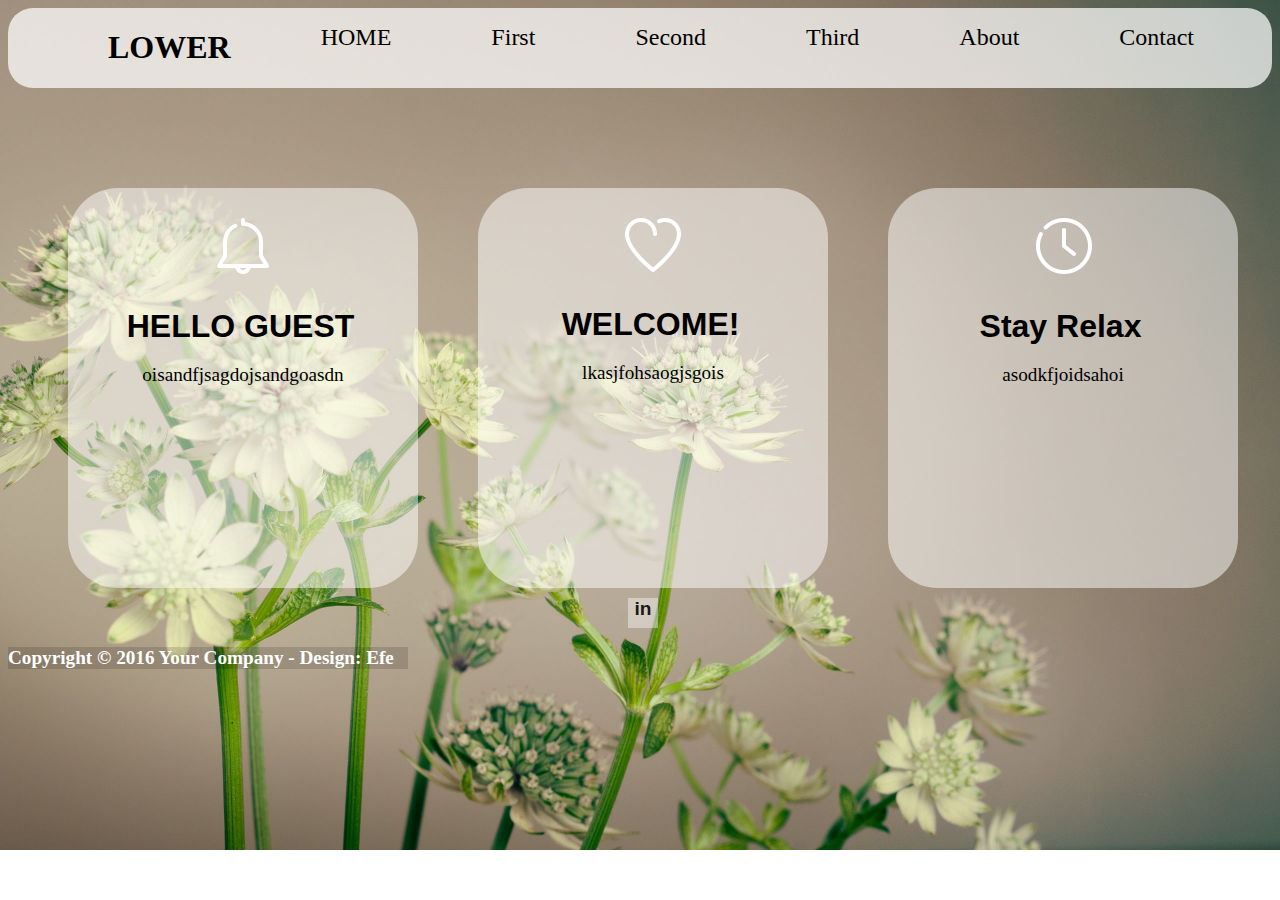
<file: index.html>
<!DOCTYPE html>
<html lang="en">
<head>
    <meta charset="UTF-8">
    <meta name="viewport" content="width=device-width, initial-scale=1.0">
    <title>Document</title>
    <link rel="stylesheet" href="style.css">
</head>
<body class="body1">
    <div class="menu">
        <div class="logo">
            <h1 class="logoyazi">LOWER</h1>
        </div>
        <div class="menualt">
            <ul class="menuliste">
                <li class="menulistealt"><a href="index.html" class="menulink">HOME</a></li>
                <li class="menulistealt"><a href="firstgalery.html" class="menulink">First </a></li>
                <li class="menulistealt"><a href="secondgalery.html" class="menulink">Second </a></li>
                <li class="menulistealt"><a href="third.html" class="menulink">Third </a></li>
                <li class="menulistealt"><a href="about.html" class="menulink">About</a></li>
                <li class="menulistealt"><a href="contact.html" class="menulink">Contact</a></li>
            </ul>
        </div>
    </div>
    <div class="ortayazilar">
     <div class="ortayazihello">
        <img src="img/service_icon_01.png" alt="" class="hellologo">
        <h1 class="hellobaslik">HELLO GUEST</h1>
        <p class="helloparagraf">
            oisandfjsagdojsandgoasdn
        </p>
     </div>
     <div class="ortayaziwelcome">
        <img src="img/service_icon_02.png" alt="" class="welcomlogo">
        <h1 class="welcomebaslik">WELCOME!</h1>
        <p class="welcomeparagraf">lkasjfohsaogjsgois</p>
     </div>
     <div class="ortayazirelax">
        <img src="img/service_icon_03.png" alt="" class="relaxlogo">
        <h1 class="relaxbaslik">Stay Relax</h1>
        <p class="relaxparagraf">asodkfjoidsahoi</p>
     </div>
    </div>
    <div class="sosyalmedyalink">
        <a href="https://www.linkedin.com/in/efe-ali-eren-kuyucu-3154b4303/" target="_blank" class="linkdinyazi">in</a> 
    </div>
    <div class="copyright">
        <p class="copyrightyazi">Copyright © 2016 Your Company - Design: Efe</p>
    </div>
</body>
</html>
</file>
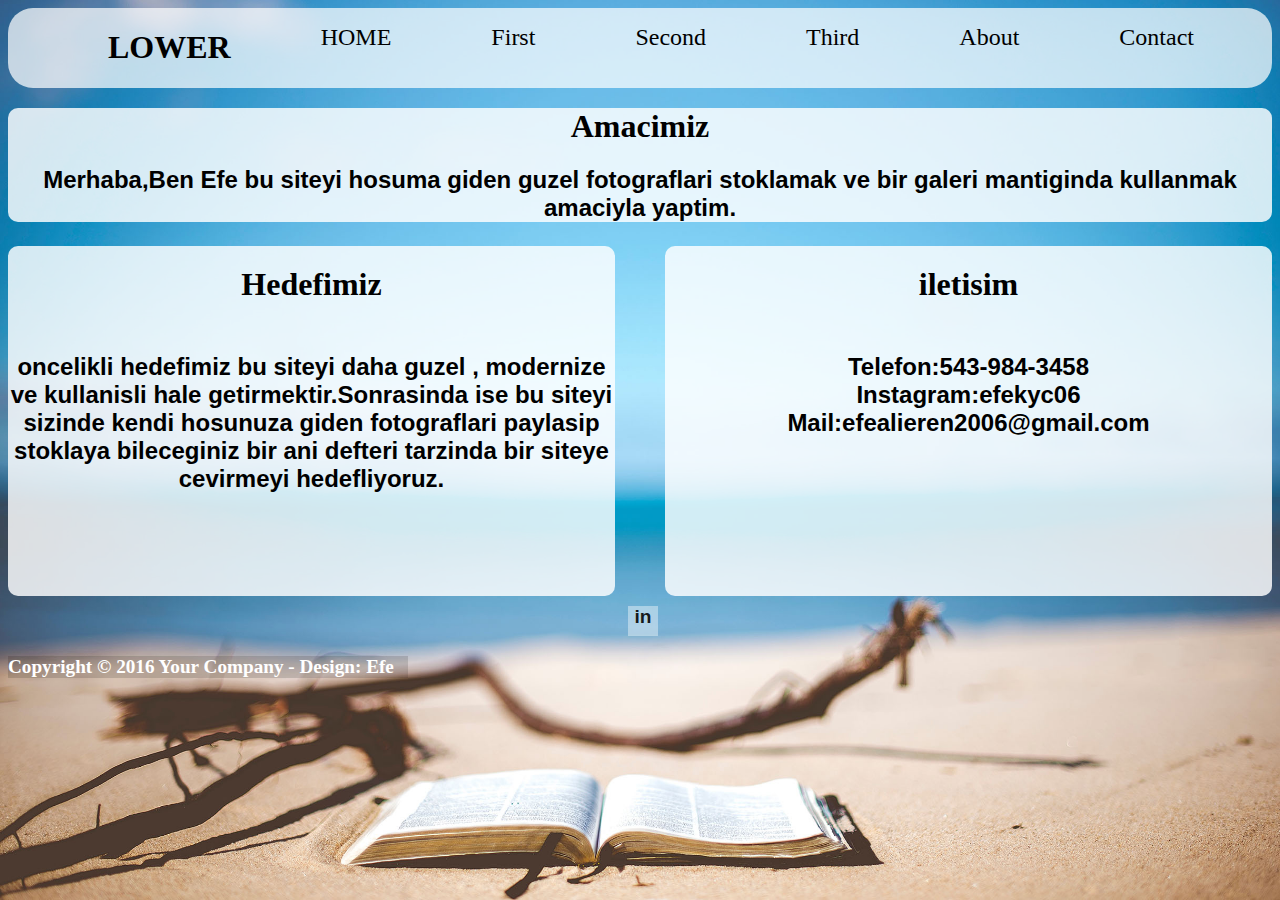
<file: about.html>
<!DOCTYPE html>
<html lang="en">
<head>
    <meta charset="UTF-8">
    <meta name="viewport" content="width=device-width, initial-scale=1.0">
    <title>Document</title>
    <link rel="stylesheet" href="style.css">
</head>
<body class="body5">
    <div class="menu">
        <div class="logo">
            <h1 class="logoyazi">LOWER</h1>
        </div>
        <div class="menualt">
            <ul class="menuliste">
                <li class="menulistealt"><a href="index.html" class="menulink">HOME</a></li>
                <li class="menulistealt"><a href="firstgalery.html" class="menulink">First </a></li>
                <li class="menulistealt"><a href="secondgalery.html" class="menulink">Second </a></li>
                <li class="menulistealt"><a href="third.html" class="menulink">Third </a></li>
                <li class="menulistealt"><a href="about.html" class="menulink">About</a></li>
                <li class="menulistealt"><a href="contact.html" class="menulink">Contact</a></li>
            </ul>
        </div>
    </div>
    <div class="ustbilgikutusu">
        <h1 class="baslik">Amacimiz</h1>
        <p class="ustparagraf">Merhaba,Ben Efe bu siteyi hosuma giden guzel fotograflari stoklamak ve bir galeri mantiginda kullanmak amaciyla yaptim.</p>
    </div>
  <div class="altkutular">
    <div class="hedefkutusu">
        <h1 class="baslik">Hedefimiz</h1>
        <p class="paragraf">oncelikli hedefimiz bu siteyi daha guzel , modernize ve kullanisli hale getirmektir.Sonrasinda ise bu siteyi sizinde kendi hosunuza giden fotograflari paylasip stoklaya bileceginiz bir ani defteri tarzinda bir siteye cevirmeyi hedefliyoruz.</p>
    </div>
    <div class="iletisim">
        <h1 class="baslik">iletisim</h1>
        <p class="paragraf">
            Telefon:543-984-3458<br>
            Instagram:efekyc06 <br>
            Mail:efealieren2006@gmail.com 
        </p>
    </div>
  </div>
  <div class="sosyalmedyalink">
    <a href="https://www.linkedin.com/in/efe-ali-eren-kuyucu-3154b4303/" target="_blank" class="linkdinyazi">in</a> 
 </div>
 <div class="copyright">
    <p class="copyrightyazi">Copyright © 2016 Your Company - Design: Efe</p>
</div>
</body>
</html>
</file>
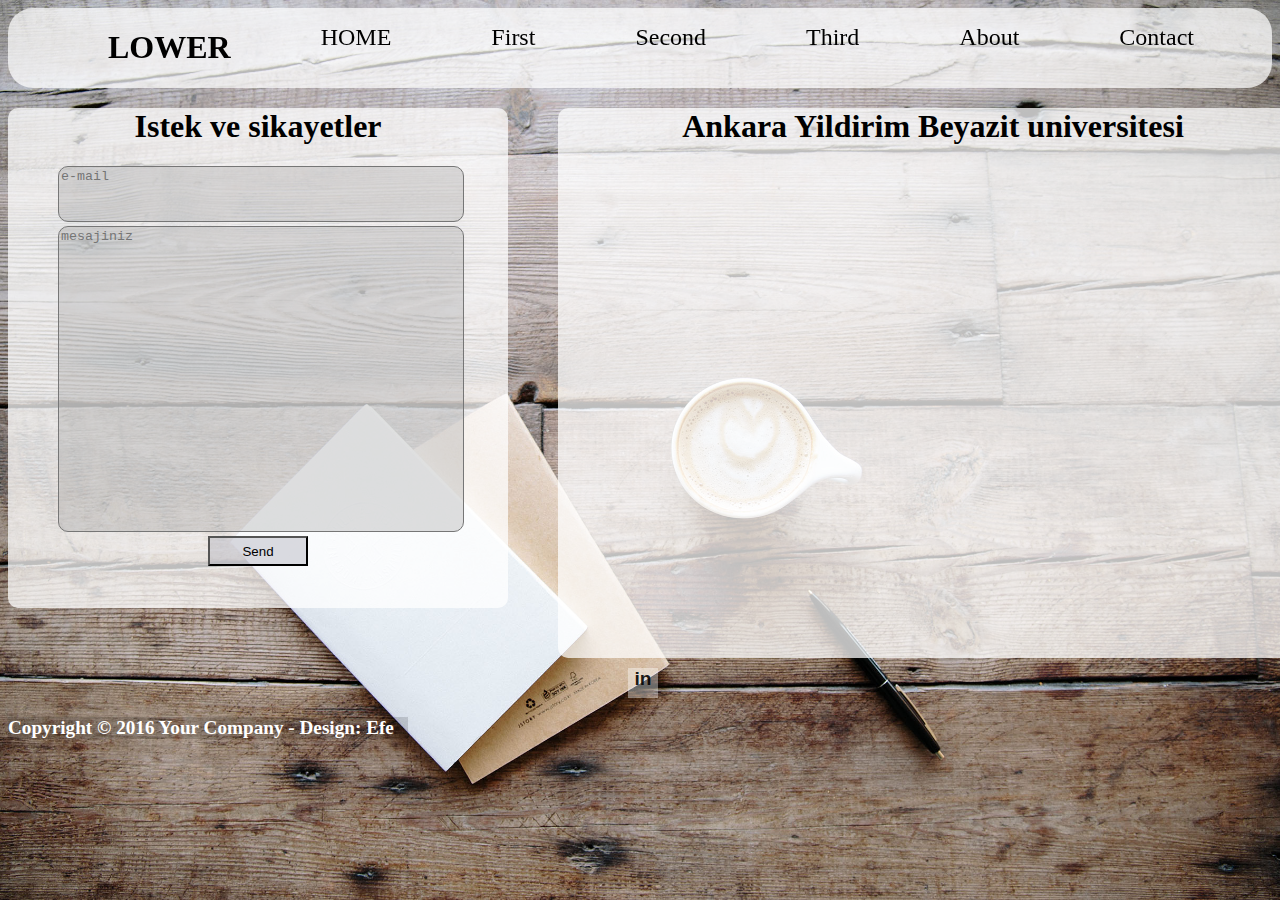
<file: contact.html>
<!DOCTYPE html>
<html lang="en">
<head>
    <meta charset="UTF-8">
    <meta name="viewport" content="width=device-width, initial-scale=1.0">
    <title>Document</title>
    <link rel="stylesheet" href="style.css">
</head>
<body class="body6">
    <div class="menu">
        <div class="logo">
            <h1 class="logoyazi">LOWER</h1>
        </div>
        <div class="menualt">
            <ul class="menuliste">
                <li class="menulistealt"><a href="index.html" class="menulink">HOME</a></li>
                <li class="menulistealt"><a href="firstgalery.html" class="menulink">First </a></li>
                <li class="menulistealt"><a href="secondgalery.html" class="menulink">Second </a></li>
                <li class="menulistealt"><a href="third.html" class="menulink">Third </a></li>
                <li class="menulistealt"><a href="about.html" class="menulink">About</a></li>
                <li class="menulistealt"><a href="contact.html" class="menulink">Contact</a></li>
            </ul>
        </div>
    </div>
    <div class="contactkutu">
        <h1 class="baslik">Istek ve sikayetler</h1>
        <form action="" class="form1">
            <textarea name="" id="" class="text1" placeholder="e-mail"></textarea>
        </form>
        <form action="" class="form2">
            <textarea name="" id=""  class="text2"  placeholder="mesajiniz"></textarea><br>
        </form>
        <form action="" class="buton">
            <button type="submit" class="Send">Send</button>
        </form>
    </div>
    <div class="harita">
        <h1 class="baslik"> Ankara Yildirim Beyazit universitesi</h1>
        <iframe src="https://www.google.com/maps/embed?pb=!1m18!1m12!1m3!1d3046.058392569723!2d33.034496600000004!3d40.2300039!2m3!1f0!2f0!3f0!3m2!1i1024!2i768!4f13.1!3m3!1m2!1s0x4082142d9cb87d5b%3A0x5437b5e5b3d79b3b!2sAYB%C3%9C%20Teknik%20Bilimler%20Meslek%20Y%C3%BCksekokulu!5e0!3m2!1str!2str!4v1734256172663!5m2!1str!2str" width="600" height="450" style="border:0;" allowfullscreen="" loading="lazy" referrerpolicy="no-referrer-when-downgrade"></iframe>
    </div>
    <div class="sosyalmedyalink">
        <a href="https://www.linkedin.com/in/efe-ali-eren-kuyucu-3154b4303/" target="_blank" class="linkdinyazi">in</a> 
    </div>
    <div class="copyright">
        <p class="copyrightyazi">Copyright © 2016 Your Company - Design: Efe</p>
    </div>
</body>
</html>
</file>
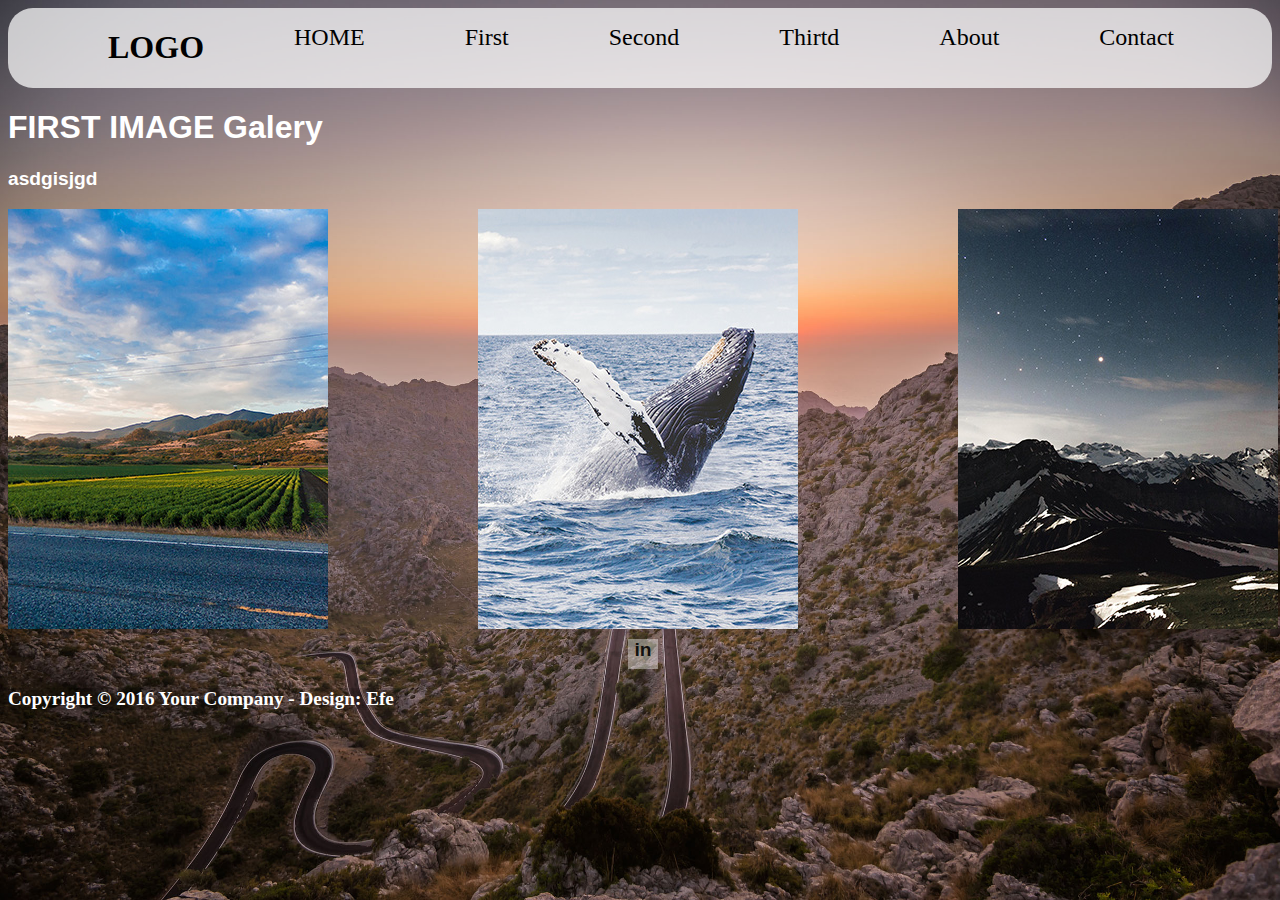
<file: firstgalery.html>
<!DOCTYPE html>
<html lang="en">
<head>
    <meta charset="UTF-8">
    <meta name="viewport" content="width=device-width, initial-scale=1.0">
    <title>Document</title>
    <link rel="stylesheet" href="style.css">
</head>
<body class="body2">
    <div class="menu">
        <div class="logo">
            <h1 class="logoyazi">LOGO</h1>
        </div>
        <div class="menualt">
            <ul class="menuliste">
                <li class="menulistealt"><a href="index.html" class="menulink">HOME</a></li>
                <li class="menulistealt"><a href="firstgalery.html" class="menulink">First </a></li>
                <li class="menulistealt"><a href="secondgalery.html" class="menulink">Second </a></li>
                <li class="menulistealt"><a href="third.html" class="menulink">Thirtd </a></li>
                <li class="menulistealt"><a href="about.html" class="menulink">About</a></li>
                <li class="menulistealt"><a href="contact.html" class="menulink">Contact</a></li>
            </ul>
        </div>
    </div>
    <div class="basyazi">
        <h1 class="basbaslik">FIRST  IMAGE Galery</h1>
        <p class="basparagraf">asdgisjgd</p>
    </div>
    <div class="resimler">
        <div class="resim1">
            <img src="img/tm-img-01-tn.jpg" alt="" class="resim1foto">
            <div class="resim1yazilar">
                <div class="resim1yazi">IMAGE 1</div>
                <button class="slidershow" > <a href="firstslider.html" class="sliderlink">gallery slidershow</a></button>
            </div>
        </div>
    </div>  
    <div class="resimlerr">
        <div class="resim2">
            <img src="img/tm-img-02-tn.jpg" alt="" class="resim2foto">
            <div class="resim2yazilar">
                <div class="resim2yazi">IMAGE 2</div>
                <button class="slider2show" > <a href="firstslider.html#slide2" class="sliderlink">gallery slidershow</a></button>
            </div>
        </div>
    </div>
    <div class="resimlerrr">
        <div class="resim3">
            <img src="img/tm-img-03-tn.jpg" alt="" class="resim3foto">
            <div class="resim3yazilar">
                <div class="resim3yazi">IMAGE 3</div>
                <button class="slider3show" > <a href="firstslider.html#slide3" class="sliderlink">gallery slidershow</a></button>
            </div>
        </div>
    </div>
    <div class="sosyalmedyalink">
        <a href="https://www.linkedin.com/in/efe-ali-eren-kuyucu-3154b4303/" target="_blank" class="linkdinyazi">in</a> 
    </div>
    <div class="copyright">
        <p class="copyrightyazi">Copyright © 2016 Your Company - Design: Efe</p>
    </div>

    
</body>
</html>
</file>
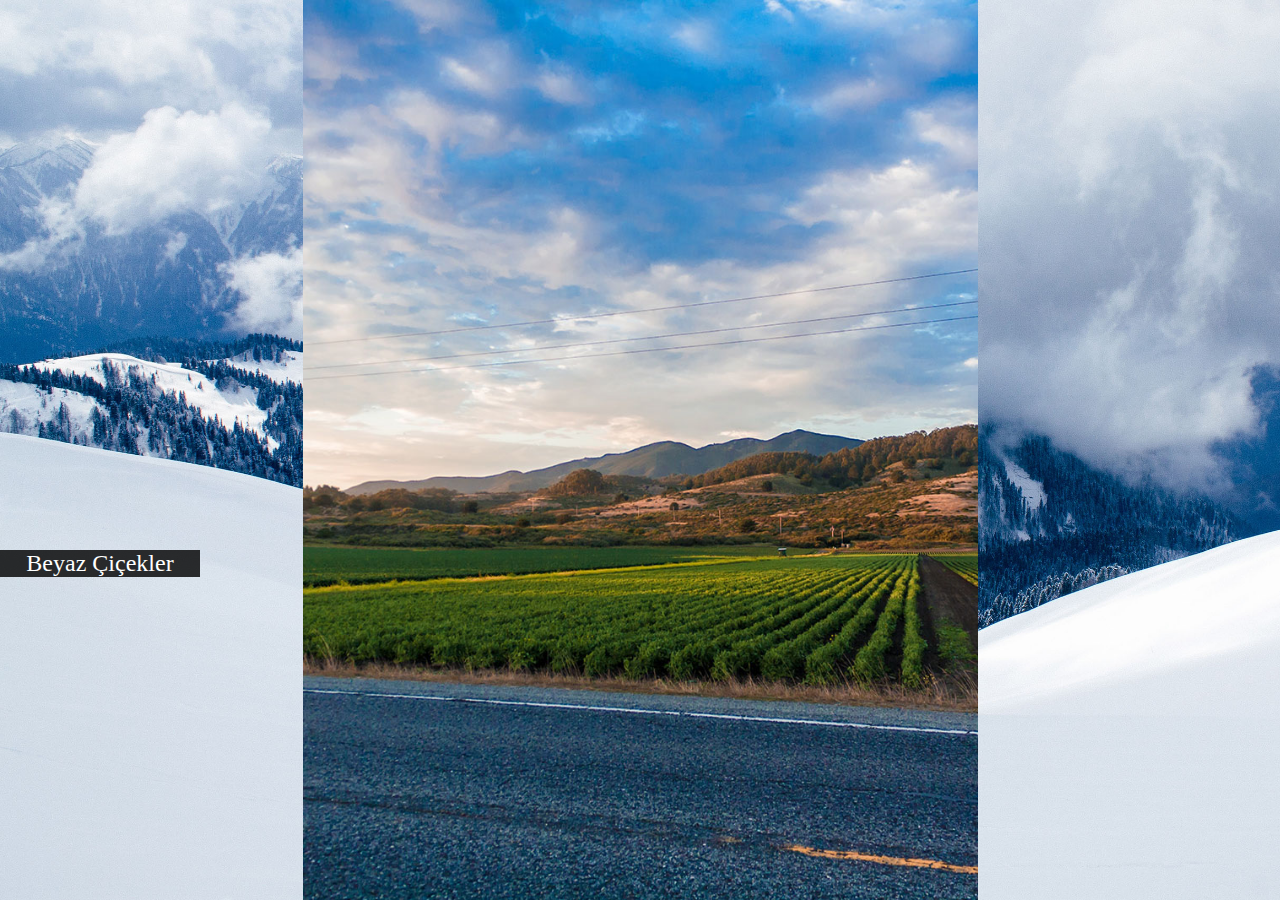
<file: firstslider.html>
<!DOCTYPE html>
<html lang="en">
<head>
    <meta charset="UTF-8">
    <meta name="viewport" content="width=device-width, initial-scale=1.0">
    <title>Document</title>
    <link rel="stylesheet" href="style2.css">
    <script>
        function uyari(){
        document.getElementById("slide1").onload= alert("Resimleri değiştirmek için yön tuşlarını kullanınız");
        }
        setTimeout(uyari,1000);
    </script>
</head>
<body class="body1">

    <div class="slider">
        <div class="slide" id="slide1"><p class="yazi" id="deneme">Beyaz Çiçekler</p></div>
        <div class="slide" id="slide2"><p class="yazi2">Sakin ve uzun yol</p></div>
        <div class="slide" id="slide3"><p class="yazi3">Yanlız bir kuş</p></div>  
    </div>
</body>
</html>
</file>
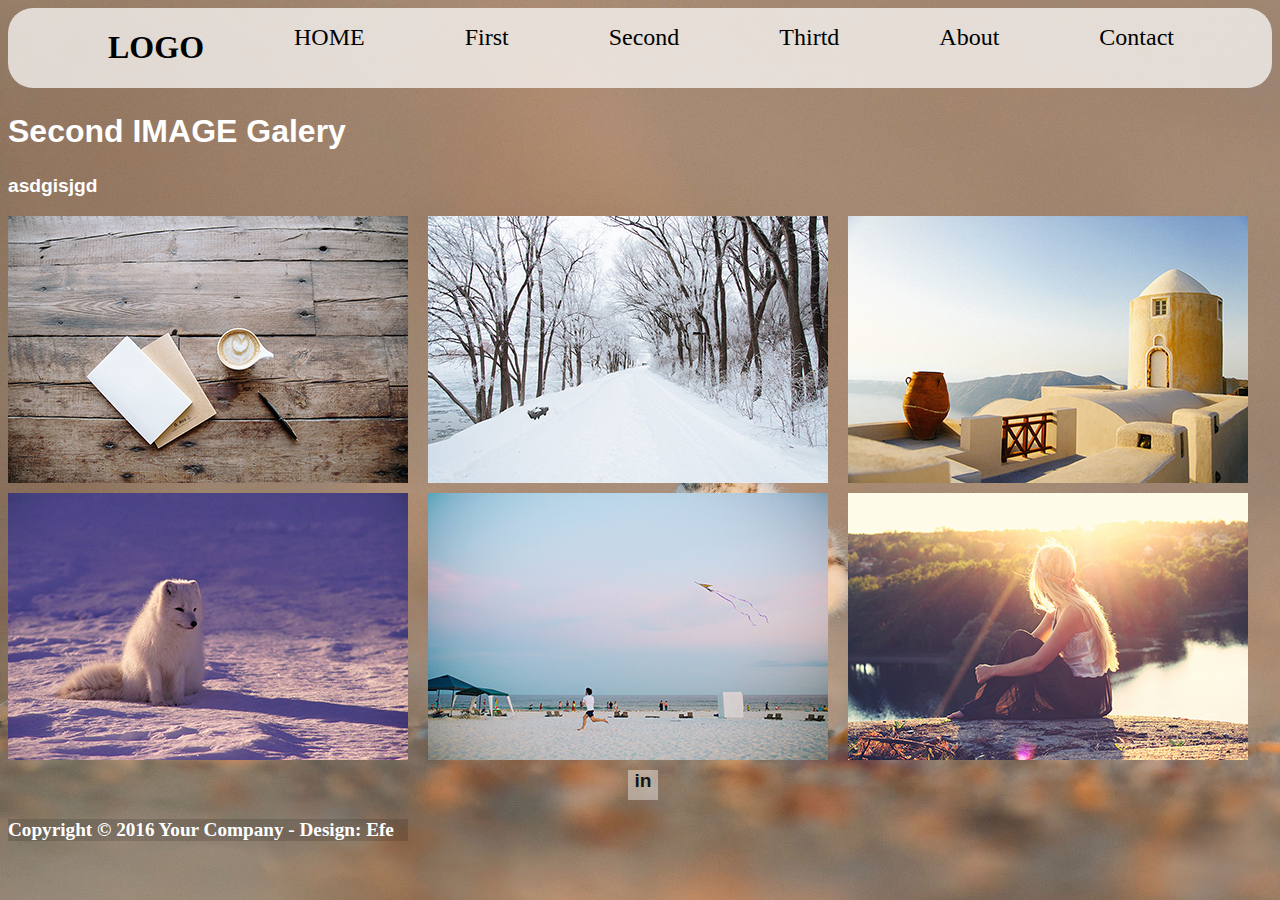
<file: secondgalery.html>
<!DOCTYPE html>
<html lang="en">
<head>
    <meta charset="UTF-8">
    <meta name="viewport" content="width=device-width, initial-scale=1.0">
    <title>Document</title>
    <link rel="stylesheet" href="style.css">
</head>
<body class="body3">
    <div class="menu">
        <div class="logo">
            <h1 class="logoyazi">LOGO</h1>
        </div>
        <div class="menualt">
            <ul class="menuliste">
                <li class="menulistealt"><a href="index.html" class="menulink">HOME</a></li>
                <li class="menulistealt"><a href="firstgalery.html" class="menulink">First </a></li>
                <li class="menulistealt"><a href="secondgalery.html" class="menulink">Second </a></li>
                <li class="menulistealt"><a href="third.html" class="menulink">Thirtd</a></li>
                <li class="menulistealt"><a href="about.html" class="menulink">About</a></li>
                <li class="menulistealt"><a href="contact.html" class="menulink">Contact</a></li>
            </ul>
        </div>
    </div>
    <div class="basyazi">
        <h1 class="basbaslik2">Second IMAGE Galery</h1>
        <p class="basparagraf2">asdgisjgd</p>
    </div>
    <div class="resimler2">
        <div class="resim12">
            <img src="img/tm-img-05-tn.jpg" alt="" class="resim1foto2">
            <div class="resim1yazilar2">
                <div class="resim1yazi2">IMAGE 1</div>
                <button class="slidershow2" > <a href="Secondslider.html#slide4" target="_blank" class="sliderlink2">gallery slidershow</a></button>
            </div>
        </div>
    </div>  
    <div class="resimlerr2">
        <div class="resim22">
            <img src="img/tm-img-06-tn.jpg" alt="" class="resim2foto2">
            <div class="resim2yazilar2">
                <div class="resim2yazi2">IMAGE 2</div>
                <button class="slider2show2" > <a href="Secondslider.html#slide5" target="_blank" class="sliderlink2">gallery slidershow</a></button>
            </div>
        </div>
    </div>
    <div class="resimlerrr2">
        <div class="resim32">
            <img src="img/tm-img-07-tn.jpg" alt="" class="resim3foto2">
            <div class="resim3yazilar2">
                <div class="resim3yazi2">IMAGE 3</div>
                <button class="slider3show2" > <a href="Secondslider.html#slide6" target="_blank" class="sliderlink2">gallery slidershow</a></button>
            </div>
        </div>
    </div>
    <div class="resimlerrr3">
        <div class="resim32">
            <img src="img/tm-img-08-tn.jpg" alt="" class="resim3foto2">
            <div class="resim3yazilar2">
                <div class="resim3yazi2">IMAGE 3</div>
                <button class="slider3show2" > <a href="Secondslider.html#slide7" target="_blank" class="sliderlink2">gallery slidershow</a></button>
            </div>
        </div>
    </div>
    <div class="resimlerrr2">
        <div class="resim32">
            <img src="img/tm-img-10-tn.jpg" alt="" class="resim3foto2">
            <div class="resim3yazilar2">
                <div class="resim3yazi2">IMAGE 6</div>
                <button class="slider3show2" > <a href="Secondslider.html#slide8" target="_blank" class="sliderlink2">gallery slidershow</a></button>
            </div>
        </div>
    </div>
    <div class="resimlerr2">
        <div class="resim22">
            <img src="img/tm-img-09-tn.jpg" alt="" class="resim2foto2">
            <div class="resim2yazilar2">
                <div class="resim2yazi2">IMAGE 5</div>
                <button class="slider2show2" > <a href="Secondslider.html#slide9" target="_blank" class="sliderlink2">gallery slidershow</a></button>
            </div>
        </div>
    </div>
    <div class="sosyalmedyalink">
        <a href="https://www.linkedin.com/in/efe-ali-eren-kuyucu-3154b4303/" target="_blank" class="linkdinyazi">in</a> 
    </div>
    <div class="copyright">
        <p class="copyrightyazi">Copyright © 2016 Your Company - Design: Efe</p>
    </div>
    
</body>
</html>
</file>
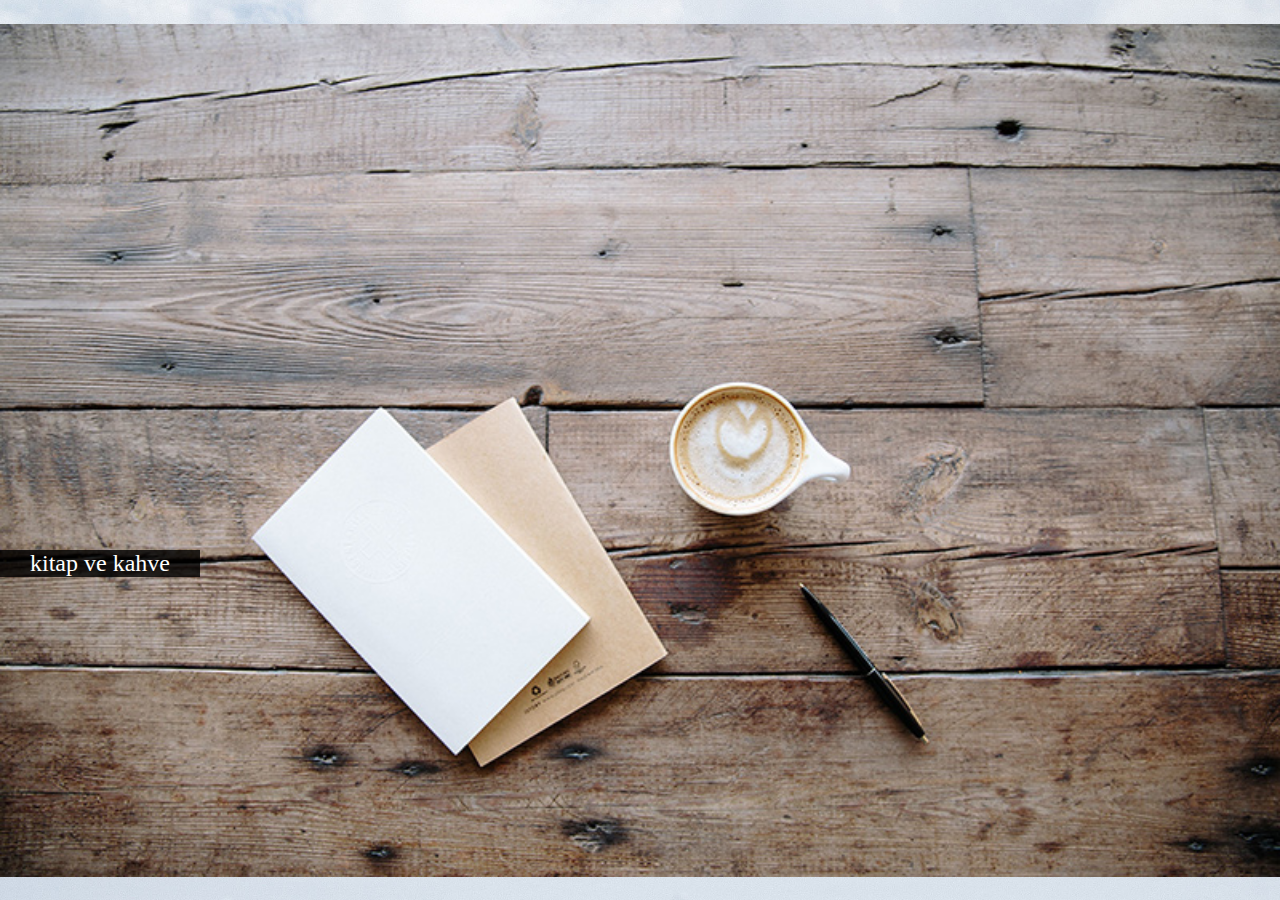
<file: Secondslider.html>
<!DOCTYPE html>
<html lang="en">
<head>
    <meta charset="UTF-8">
    <meta name="viewport" content="width=device-width, initial-scale=1.0">
    <title>Document</title>
    <link rel="stylesheet" href="style2.css">
    <script>
        function  uyari(){
            document.getElementById("slide4").onload=alert("resimleri degistirmek icin yon tuslarini kullaniniz");
        }
        setTimeout(uyari,1000);
    </script>
</head>
<body>
    
    <div class="slider">
        <div class="slide" id="slide4"><p class="yazi" id="deneme">kitap ve kahve</p></div>
        <div class="slide" id="slide5"><p class="yazi2">karli yol</p></div>
        <div class="slide" id="slide6"><p class="yazi3">guzel yapi</p></div>
        <div class="slide" id="slide7"><p class="yazi" id="deneme">yanliz ve beyaz kurt</p></div>
        <div class="slide" id="slide8"><p class="yazi2">ucurtma ucuran insan</p></div>
        <div class="slide" id="slide9"><p class="yazi3">yanliz oturan insan</p></div>   
    </div>
</body>
</html>
</file>
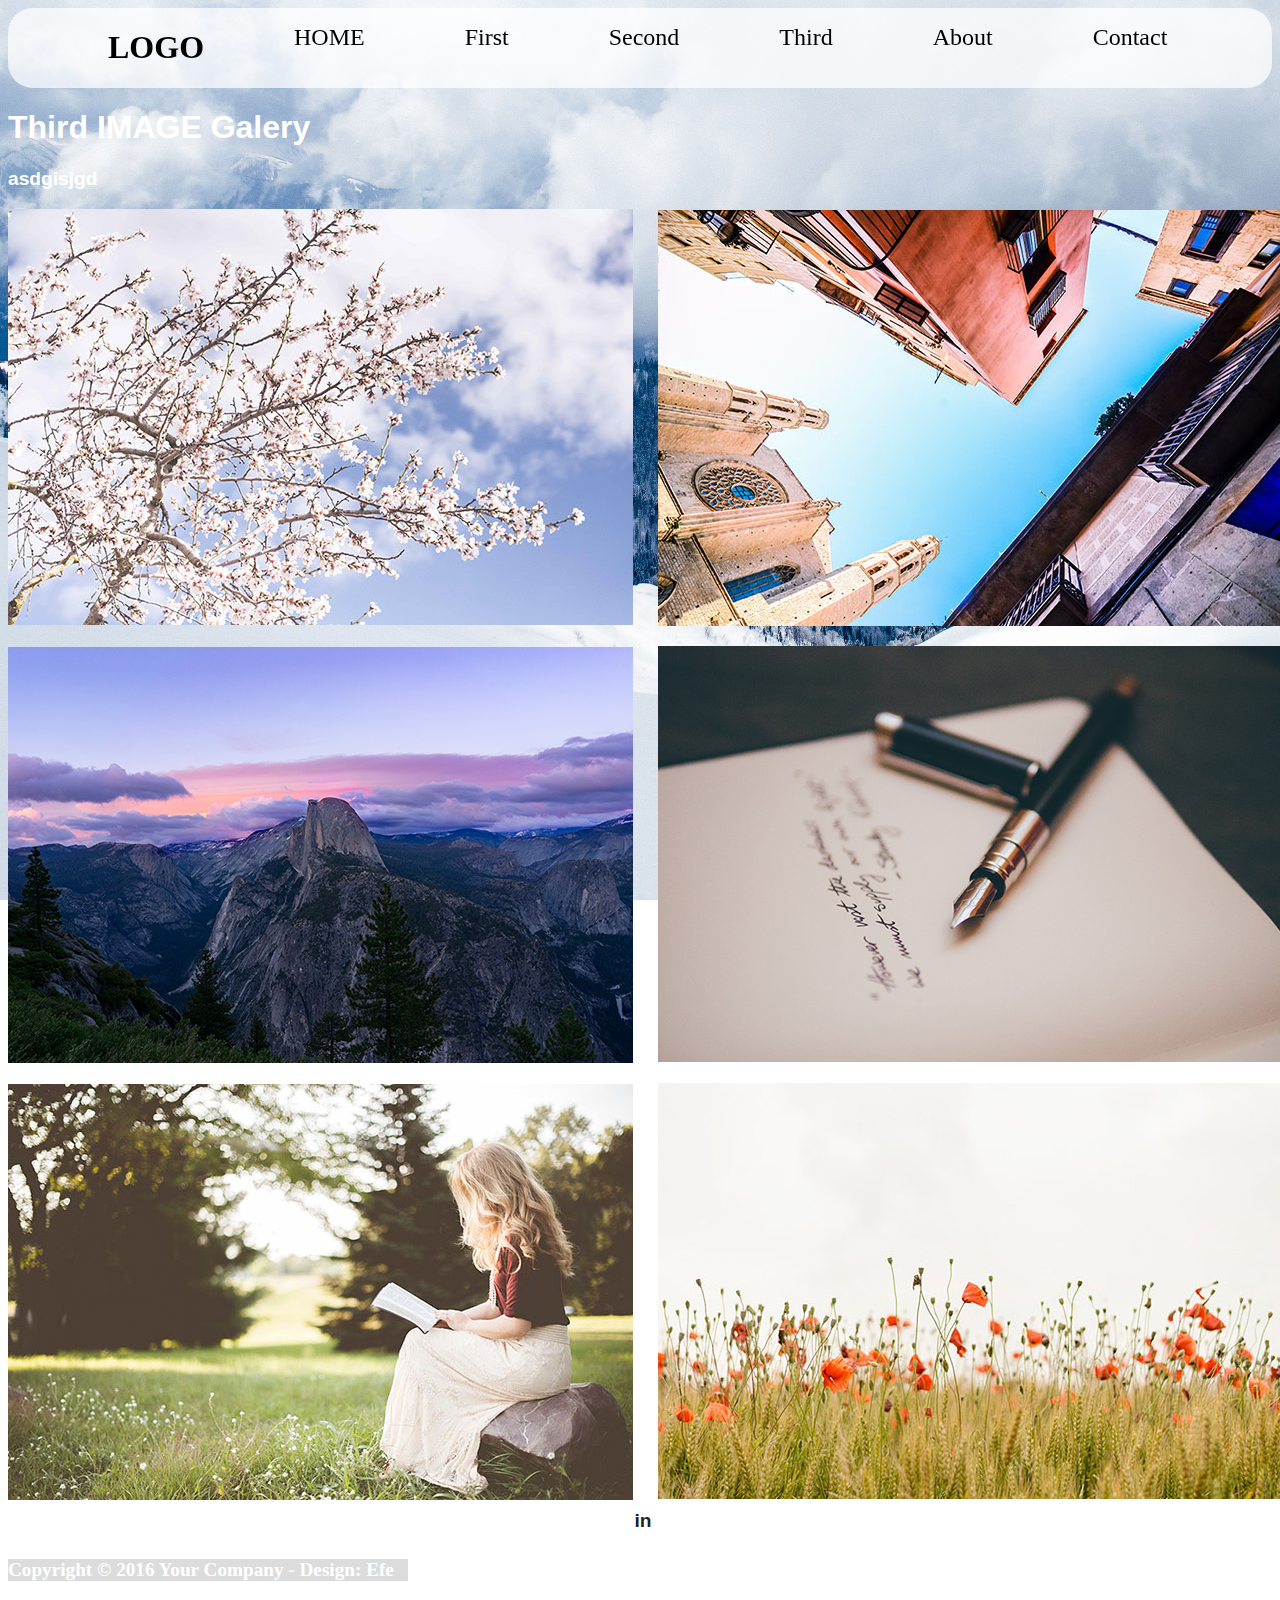
<file: third.html>
<!DOCTYPE html>
<html lang="en">
<head>
    <meta charset="UTF-8">
    <meta name="viewport" content="width=device-width, initial-scale=1.0">
    <title>Document</title>
    <link rel="stylesheet" href="style.css">
</head>
<body class="body4">
    <div class="menu">
        <div class="logo">
            <h1 class="logoyazi">LOGO</h1>
        </div>
        <div class="menualt">
            <ul class="menuliste">
                <li class="menulistealt"><a href="index.html" class="menulink">HOME</a></li>
                <li class="menulistealt"><a href="firstgalery.html" class="menulink">First</a></li>
                <li class="menulistealt"><a href="secondgalery.html" class="menulink">Second</a></li>
                <li class="menulistealt"><a href="third.html" class="menulink">Third</a></li>
                <li class="menulistealt"><a href="about.html" class="menulink"> About</a></li>
                <li class="menulistealt"><a href="contact.html" class="menulink">Contact</a></li>
            </ul>
        </div>
    </div>
    <div class="basyazi">
        <h1 class="basbaslik">Third IMAGE Galery</h1>
        <p class="basparagraf">asdgisjgd</p>
    </div>
    <div class="thirdresim">
        <div class="thirdresimm">
            <img src="img/tm-img-11-tn.jpg" alt="" class="thirdfoto">
            <div class="thirdyazilar">
                <div class="thirdyazi">IMAGE 1</div>
                <button class="thirdslider" > <a href="thirdslider.html#slide10" target="_blank" class="sliderlink">gallery slidershow</a></button>
            </div>
        </div>
    </div>   
     <div class="thirdresim1">
        <div class="thirdresimm">
            <img src="img/tm-img-12-tn.jpg" alt="" class="thirdfoto">
            <div class="thirdyazilar">
                <div class="thirdyazi">IMAGE 2</div>
                <button class="thirdslider" > <a href="thirdslider.html#slide11" target="_blank" class="sliderlink">gallery slidershow</a></button>
            </div>
        </div>
    </div> 
    <div class="thirdresim2">
        <div class="thirdresimm">
            <img src="img/tm-img-13-tn.jpg" alt="" class="thirdfoto">
            <div class="thirdyazilar">
                <div class="thirdyazi">IMAGE 4</div>
                <button class="thirdslider" > <a href="thirdslider.html#slide12" target="_blank" class="sliderlink">gallery slidershow</a></button>
            </div>
        </div>
    </div> 
    <div class="thirdresim3">
        <div class="thirdresimm">
            <img src="img/tm-img-14-tn.jpg" alt="" class="thirdfoto">
            <div class="thirdyazilar">
                <div class="thirdyazi">IMAGE 3</div>
                <button class="thirdslider" > <a href="thirdslider.html#slide13" target="_blank" class="sliderlink">gallery slidershow</a></button>
            </div>
        </div>
    </div> 
    <div class="thirdresim4">
        <div class="thirdresimm">
            <img src="img/tm-img-15-tn.jpg" alt="" class="thirdfoto">
            <div class="thirdyazilar">
                <div class="thirdyazi">IMAGE 6</div>
                <button class="thirdslider" > <a href="thirdslider.html#slide14" target="_blank" class="sliderlink">gallery slidershow</a></button>
            </div>
        </div>
    </div> 
    <div class="thirdresim5">
        <div class="thirdresimm">
            <img src="img/tm-img-16-tn.jpg" alt="" class="thirdfoto">
            <div class="thirdyazilar">
                <div class="thirdyazi">IMAGE 5</div>
                <button class="thirdslider" > <a href="thirdslider.html#slide15" target="_blank" class="sliderlink">gallery slidershow</a></button>
            </div>
        </div>
    </div> 
    <div class="sosyalmedyalink">
        <a href="https://www.linkedin.com/in/efe-ali-eren-kuyucu-3154b4303/" target="_blank" class="linkdinyazi">in</a> 
    </div>
    <div class="copyright">
        <p class="copyrightyazi">Copyright © 2016 Your Company - Design: Efe</p>
    </div>
</body>
</html>
</file>
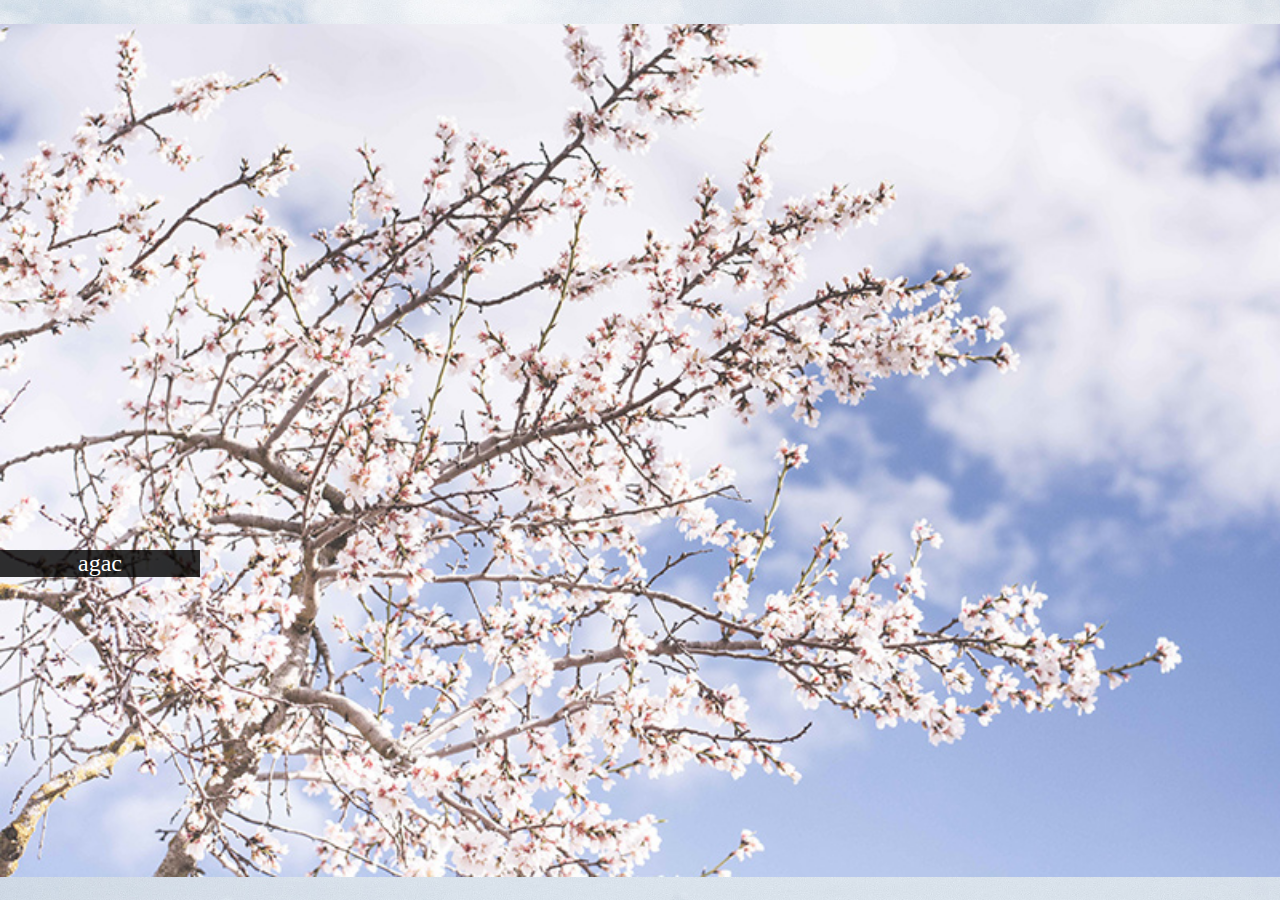
<file: thirdslider.html>
<!DOCTYPE html>
<html lang="en">
<head>
    <meta charset="UTF-8">
    <meta name="viewport" content="width=device-width, initial-scale=1.0">
    <title>Document</title>
    <link rel="stylesheet" href="style2.css">
    <script>
        function uyari(){
            document.getElementById("slide10").onload=alert("resimleri degistirmek icin yon tuslarini kullaniniz");
        }
        setTimeout(uyari,1000);
    </script>
</head>
<body>
    <div class="slider">
        <div class="slide" id="slide10"><p class="yazi" id="deneme">agac</p></div>
        <div class="slide" id="slide11"><p class="yazi2">binalar</p></div>
        <div class="slide" id="slide12"><p class="yazi3">mektup</p></div>
        <div class="slide" id="slide13"><p class="yazi" id="deneme">dag</p></div>
        <div class="slide" id="slide14"><p class="yazi2">cicekler</p></div>
        <div class="slide" id="slide15"><p class="yazi3">yanliz oturan insan</p></div>   
    </div>
</body>
</html>
</file>
<file: style.css>
.body1{
    background-image: url(img/tm-bg-1.jpeg);
    background-size: cover;
    background-repeat: no-repeat;
}
.menu{
    background-color: rgba(255, 255, 255, 0.719);
    border-radius: 25px;
    top: 0;
    position: sticky;
}
.logo{
    margin-left: 100px;
}
.menuliste{
    display: flex;
}
.menulistealt{
    list-style-type: none;
    height: 100%;
    justify-content: space-between;
    padding: 0 50px;
    font-size: x-large;
}
.menulink{
    text-decoration: none;
    color: black;
}
.menulistealt a:hover{
    color: blue;
    font-size: xx-large;
    transition: color ,2s ease;

}
.menulistealt a:active{
    color: black;
    background-color: rgba(255, 255, 255, 0.6) ;
    font-size: xx-large;
}
.menu{
display: flex;
}
.ortayazilar{
    margin-top: 100px;
    display: flex;
}
.ortayazihello,.ortayaziwelcome,.ortayazirelax{
    background-color: rgba(255, 255, 255, 0.5);
    width: 350px;
    height: 400px;
    border-radius: 50px;
    text-align: center;
    margin-left: 60px;
}
.hellobaslik,.welcomebaslik,.relaxbaslik{
    font-size: xx-large;
    font-weight: bolder;
    font-family: Arial, Helvetica, sans-serif;
    margin: 0px 5px 0px 0px;
}
.helloparagraf,.welcomeparagraf,.relaxparagraf{
    font-size: larger;
    font-family: 'Times New Roman', Times, serif;
}
.hellologo,.welcomlogo,.relaxlogo{
    margin: 30px;
}
.sosyalmedyalink{
    background-color: rgba(255, 255, 255, 0.4);
    text-align: center;
    width: 30px;
    height: 30px;
    margin: 10px 620px 0px ;
}
.linkdinyazi{
    color: rgba(0, 0, 0, 0.89);
    font-size: larger;
    font-weight: bolder;
    font-family: 'Franklin Gothic Medium', 'Arial Narrow', Arial, sans-serif;
    text-decoration: none;
}
.sosyalmedyalink :hover{
    color: blue;
    font-size: xx-large;
    transition: color , 2s ease;
}
.copyright{
    background-color: rgba(0, 0, 0, 0.137);
    color: white;
    width: 400px;
    font-size: larger;
    font-weight: bolder;
}
.body2{
    background: url(img/tm-bg-2.jpeg) no-repeat  center center  fixed;
    -webkit-background-size:cover ;
    -moz-background-size:cover ;
    -o-background-size:cover;
    background-size: cover;
}
.basbaslik{
    font-size: xx-large;
    font-weight: bolder;
    font-family: 'Lucida Sans', 'Lucida Sans Regular', 'Lucida Grande', 'Lucida Sans Unicode', Geneva, Verdana, sans-serif;
    color: white;
}
.basparagraf{
    color: white;
    font-size: larger;
    font-family: 'Gill Sans', 'Gill Sans MT', Calibri, 'Trebuchet MS', sans-serif;
    font-weight: bold;
}
.resim1foto,.resim2foto,.resim3foto{
    opacity: 1;
    display: block;
    transition: .5s ease;
    backface-visibility: hidden;
}
.resim1yazilar,.resim2yazilar,.resim3yazilar{
    transition: .5s ease;
    display: none;
    position: absolute;
    top: 50%;
    left: 50%;
    transform: translate(-50%, -50%);
    -ms-transform: translate(-50%, -50%);
    text-align: center;
}

.resimler:hover .resim1yazilar{
    display: block;
}
.resim1:hover .resim1foto{
    opacity: 0.4;
}
.resimlerr:hover .resim2yazilar{
    display: block;
}
.resim2:hover .resim2foto{
    opacity: 0.4;
}
.resimlerrr:hover .resim3yazilar{
    display: block;
}
.resim3:hover .resim3foto{
    opacity: 0.4;
}
.resimler,.resimlerr ,.resimlerrr{
    position: relative;
    width: 100px;
}
.resim1yazi,.resim2yazi,.resim3yazi{
    font-size: xx-large;
    font-weight: bolder;
    color: white;
    font-family: 'Segoe UI', Tahoma, Geneva, Verdana, sans-serif;
    margin-left: 200px;
    margin-top: -150px;
}
.slidershow,.slider2show,.slider3show{
    margin: 100px 0px -100px 200px;
    font-size: x-large;
    font-weight: bolder;
    font-family: Arial, Helvetica, sans-serif;
    border-radius: 10px;
    color: white;
    background-color: darkgrey;
}
.sliderlink{
    text-decoration: none ;
    color: white;
}
.resimlerr{
    margin-top: -420px;
    margin-left: 470px;
}
.resimlerrr{
    margin-left: 950px;
    margin-top: -420px;
}
.body3{ 
    background: url(img/tm-bg-3.jpeg) no-repeat  center center  fixed;
    -webkit-background-size:cover ;
    -moz-background-size:cover ;
    -o-background-size:cover;
    background-size: cover;
    background-attachment: fixed;
    position: sticky;
    position: -webkit-sticky;
    top: 0;

}

.basbaslik2{
    font-size: xx-large;
    font-weight: bolder;
    font-family: 'Lucida Sans', 'Lucida Sans Regular', 'Lucida Grande', 'Lucida Sans Unicode', Geneva, Verdana, sans-serif;
    color: white;
    margin-top: 25px;
}
.basparagraf2{
    color: white;
    font-size: larger;
    font-family: 'Gill Sans', 'Gill Sans MT', Calibri, 'Trebuchet MS', sans-serif;
    font-weight: bold;
    margin-top: 25px;
}
.resim1foto2,.resim2foto2,.resim3foto2{
    opacity: 1;
    display: block;
    transition: .5s ease;
    backface-visibility: hidden;
}
.resim1yazilar2,.resim2yazilar2,.resim3yazilar2,.resim3yazilar21,.resim3yazilar22{
    transition: .5s ease;
    display: none;
    position: absolute;
    top: 50%;
    left: 50%;
    transform: translate(-50%, -50%);
    -ms-transform: translate(-50%, -50%);
    text-align: center;
}

.resimler2:hover .resim1yazilar2{
    display: block;
}
.resim12:hover .resim1foto2{
    opacity: 0.4;
}
.resimlerr2:hover .resim2yazilar2{
    display: block;
}
.resim22:hover .resim2foto2{
    opacity: 0.4;
}
.resimlerrr2:hover .resim3yazilar2{
    display: block;
}
.resimlerrr3:hover .resim3yazilar2{
    display: block;
}
.resimlerrr4:hover .resim3yazilar21{
    display: block;
}
.resimlerrr5:hover .resim3yazilar22{
    display: block;
}
.resim32:hover .resim3foto2{
    opacity: 0.4;
}
.resimler2,.resimlerr2 ,.resimlerrr2,.resimlerrr3{
    position: relative;
    width: 100px;
}
.resim1yazi2,.resim2yazi2,.resim3yazi2{
    font-size: xx-large;
    font-weight: bolder;
    color: white;
    font-family: 'Segoe UI', Tahoma, Geneva, Verdana, sans-serif;
    margin-left: 250px;
}
.slidershow2,.slider2show2,.slider3show2{
    margin: 100px 0px -100px 270px;
    font-size: x-large;
    font-weight: bolder;
    font-family: Arial, Helvetica, sans-serif;
    border-radius: 10px;
    color: white;
    background-color: darkgrey;
}
.sliderlink2{
    text-decoration: none ;
    color: white;
}
.resimlerr2{
    margin-top: -267px;
    margin-left: 420px;
}
.resimlerrr2{
    margin-left: 840px;
    margin-top: -267px;
}
.resimlerrr3{
    margin-top: 10px;
}
.resimlerrr4{
    margin-left: 420px;
    margin-top: -267px;
}
.resimlerrr5{
    margin-left: 840px;
    margin-top: -267px;
}
.body4{
    background: url(img/tm-bg-6.jpeg) no-repeat  center center  fixed;
    -webkit-background-size:cover ;
    -moz-background-size:cover ;
    -o-background-size:cover;
    background-size: cover;
}
.thirdfoto{
    opacity: 1;
    display: block;
    transition: .5s ease;
    backface-visibility: hidden;
    align-items: center;
}
.thirdyazilar{
    transition: .5s ease;
    display: none;
    position: absolute;
    top: 50%;
    left: 50%;
    transform: translate(-50%, -50%);
    -ms-transform: translate(-50%, -50%);
}

.thirdresim:hover .thirdyazilar{
    display: block;
}
.thirdresim1:hover .thirdyazilar{
    display: block;
}
.thirdresim2:hover .thirdyazilar{
    display: block;
}
.thirdresim3:hover .thirdyazilar{
    display: block;
}
.thirdresim4:hover .thirdyazilar{
    display: block;
}
.thirdresim5:hover .thirdyazilar{
    display: block;
}
.thirdresimm:hover .thirdfoto{
    opacity: 0.4;
}
.thirdresim,.thirdresim1,.thirdresim2,.thirdresim3,.thirdresim4,.thirdresim5{
    position: relative;
    width: 100px;
}
.thirdyazi{
    font-size: xx-large;
    font-weight: bolder;
    color: white;
    font-family: 'Segoe UI', Tahoma, Geneva, Verdana, sans-serif;
    text-align: center;
}
.thirdslider{
    font-size: x-large;
    font-weight: bolder;
    font-family: Arial, Helvetica, sans-serif;
    border-radius: 10px;
    color: white;
    background-color: darkgrey;
}
.thirdyazilar{
    margin-left: 250px;
}
.thirdresim1{
    margin-top: -415px;
    margin-left: 650px;
}
.thirdresim2{
    margin-top: 20px;
    margin-left: 650px;
}
.thirdresim3{
    margin-top: -415px;
}
.thirdresim4{
    margin-top: 20px;
    margin-left: 650px;
}
.thirdresim5{
    margin-top: -415px;
}
.body5{
    background: url("img/tm-bg-4.jpeg")  center  fixed;
    background-size: cover;
    background-repeat: no-repeat;
}
.ustbilgikutusu,.hedefkutusu,.iletisim{
    text-align: center;
    background-color: rgba(255, 255, 255, 0.822);
    border-radius: 10px;
}
.baslik{
    margin-top: 20px;
    font-size: xx-large;
    font-family: Georgia, 'Times New Roman', Times, serif;
    font-weight: bolder;
}
.paragraf,.ustparagraf{
    font-size: x-large;
    font-family: Arial, Helvetica, sans-serif;
    font-weight: bolder;
    margin-top: 50px;
}
.ustparagraf{
    margin-top: 0px;
}
.hedefkutusu,.iletisim{
    width: 1000px;
    height: 350px;
}
.iletisim{
 margin-left: 50px;
}
.altkutular{
    display: flex;
}
.body6{
    background: url("img/tm-bg-5.jpeg") center fixed;
    background-size: cover;
    background-repeat: no-repeat;
}
.contactkutu{
    background-color: rgba(255, 255, 255, 0.74);
    width: 500px;
    height: 500px;
    border-radius: 10px;
    text-align: center;
}
.text1{
    width: 400px;
    height: 50px;
    resize: none;
    background-color: rgba(128, 128, 128, 0.247);
    border-radius: 10px;
}
.form1:hover .text1{
    background-color: rgba(0, 0, 255, 0.452);
}
.text2{
    width: 400px;
    height: 300px;
    resize: none;
    background-color: rgba(128, 128, 128, 0.247);
    border-radius: 10px;
}
.form2:hover .text2{
    background-color: rgba(0, 0, 255, 0.452);
}
.Send{
    width: 100px;
    height: 30px;
    background-color: rgba(191, 191, 199, 0.541);
}
.buton:hover .Send{
    background-color: rgba(0, 0, 0, 0.514);
}
.form1,.form2{
    width: 400px; 
    margin-left: 50px;
}
.buton{
    width: 100px;
    margin-left: 200px;
}
.harita{
    width: 750px;
    height: 550px;
    background-color: rgba(255, 255, 255, 0.74);
    text-align: center;
    margin-top: -520px;
    margin-left: 550px;
    border-radius: 10px;
}
.baslik1{
    font-family: 'Trebuchet MS', 'Lucida Sans Unicode', 'Lucida Grande', 'Lucida Sans', Arial, sans-serif;
    font-size: x-large;
    font-weight: bolder;
}
@media only screen and (min-width: 1400px) {
    .menulistealt {
        margin-left: 5%;
    }
    .ortayazilar{
        margin-left: 10%;
    }
    .sosyalmedyalink{
        margin-left: 47%;
    }
    .copyright{
        margin-top: 25%;
    }
    .resimler{
        margin-left: 10%;
        margin-top: 20%;
    }
    .resimlerr{
        margin-left: 40%;
    }
    .resimlerrr{
        margin-left: 70%;
    }
    .resimler2,.resimlerrr3{
        margin-left: 10%;
        margin-top: 10%;
    }
    .resimlerr2{
        margin-left: 40%;
    }
    .resimlerrr2{
        margin-left: 70%;
    }
    .thirdresim,.thirdresim3,.thirdresim5{
        margin-left: 10%;
    }
    .thirdresim1,.thirdresim2,.thirdresim4{
        margin-left: 50%;
    }
    .contactkutu{
        margin-left: 10%;
    }
    .harita{
        margin-left: 50%;
    }

  }
</file>
<file: style2.css>
body,
html {
  margin: 0;
  padding: 0;
  width: 100%;
  height: 100%;
  overflow: hidden;
  background-image: url("img/tm-bg-6.jpeg");
  background-size: cover;
}

.slider {
  display: flex;
  overflow-x: auto;
  scroll-snap-type: x mandatory;
  -webkit-overflow-scrolling: touch;
  scroll-behavior: smooth;
  width: 100%;
  height: 100%;
}

.slide {
  flex: 0 0 100%;
  height: 100%;
  scroll-snap-align: start;
  justify-content: center;
  align-items: center;
  font-size: 24px;
  color: white;
  text-align: center;
  background-size: contain ;
  background-repeat: no-repeat;
  background-position: center;
}

#slide1 {
  background-image: url("img/tm-img-01.jpg");
}

#slide2 {
  background-image: url("img/tm-img-02.jpg");
}

#slide3 {
  background-image: url("img/tm-img-03.jpg");
}
#slide4{
  background-image: url("img/tm-img-05.jpg");
}
#slide5{
  background-image: url("img/tm-img-06.jpg");
}
#slide6{
  background-image: url("img/tm-img-07.jpg");
}
#slide7{
  background-image: url("img/tm-img-08.jpg");
}
#slide8{
  background-image: url("img/tm-img-09.jpg");
}
#slide9{
  background-image: url("img/tm-img-10.jpg");
}
#slide10{
  background-image: url("img/tm-img-11.jpg");
}
#slide11{
  background-image: url("img/tm-img-12-tn.jpg");
}
#slide12{
  background-image: url("img/tm-img-13.jpg");
}
#slide13{
  background-image: url("img/tm-img-14.jpg");
}
#slide14{
  background-image: url("img/tm-img-15.jpg");
}
#slide15{
  background-image: url("img/tm-img-16.jpg");
}


.yazi,.yazi2,.yazi3{
    margin-top: 550px;
    background-color: rgba(0, 0, 0, 0.815);
    width:200px;

}
</file>
